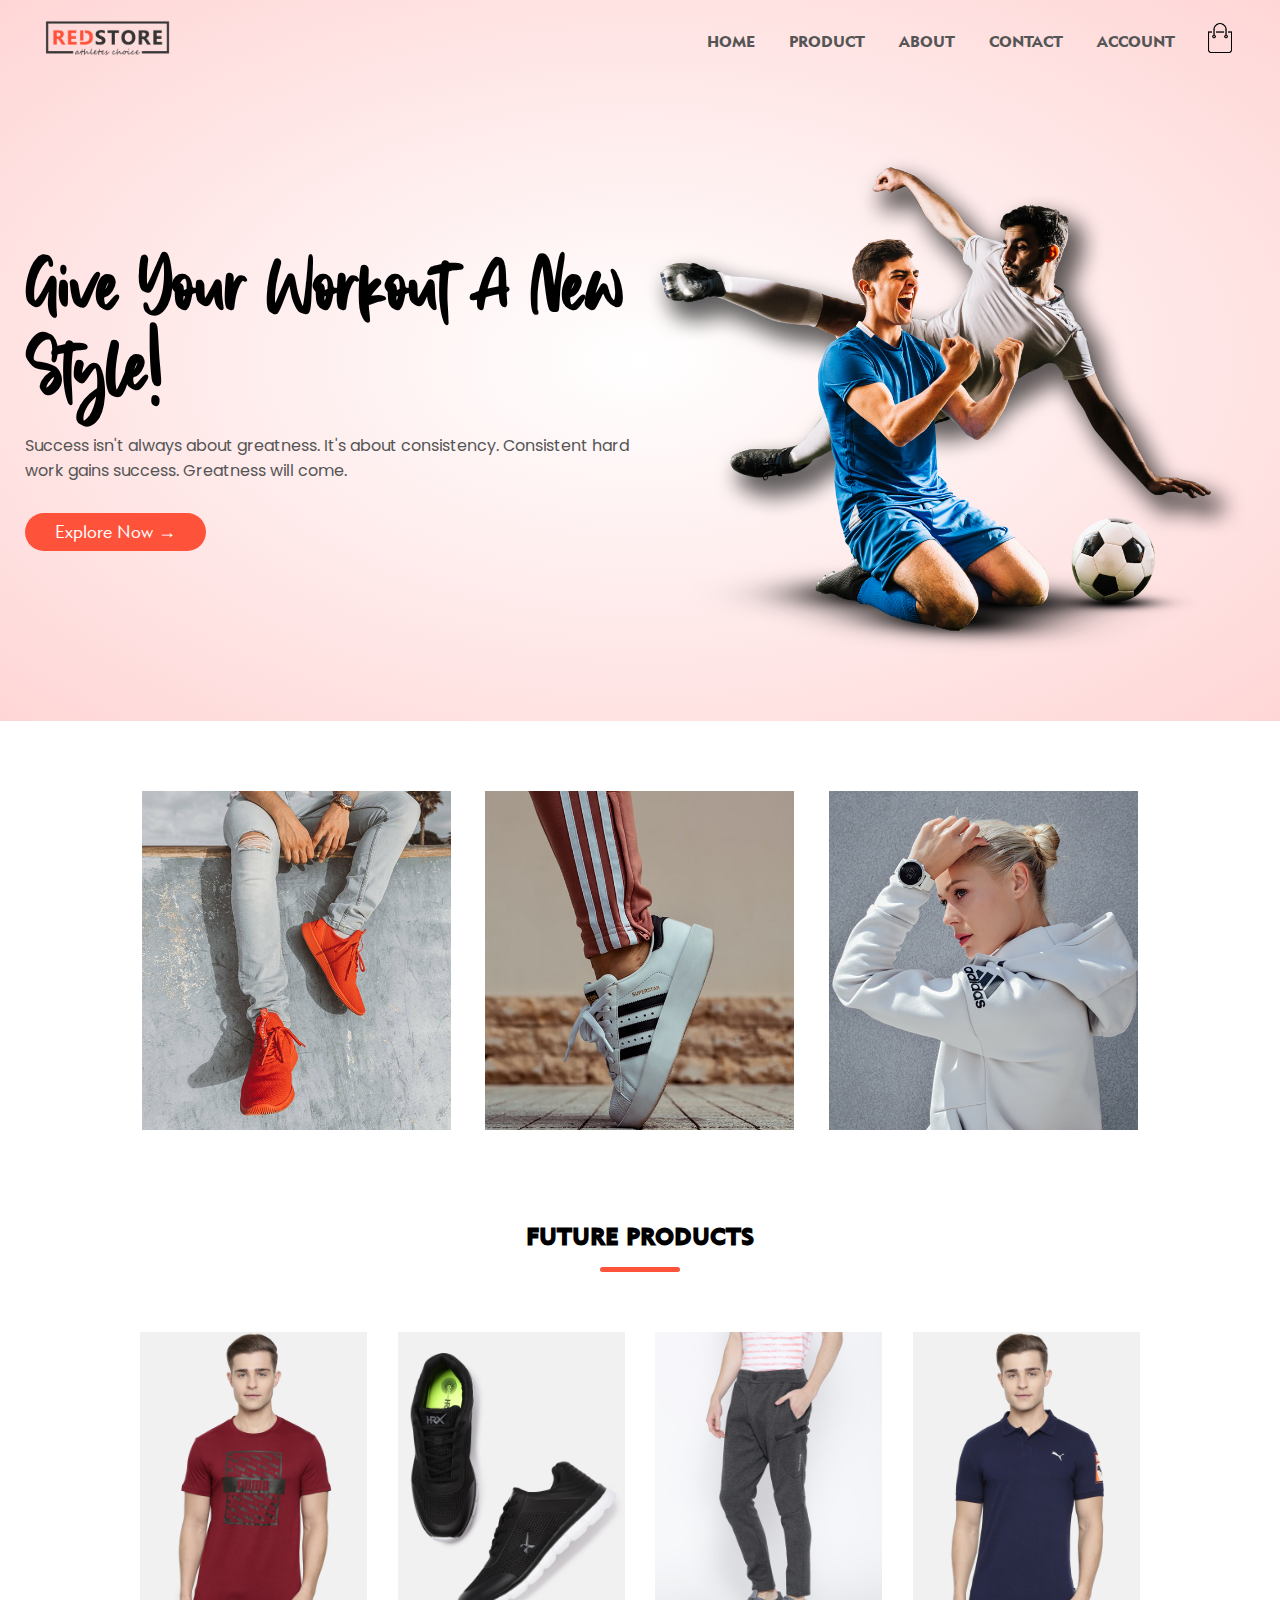
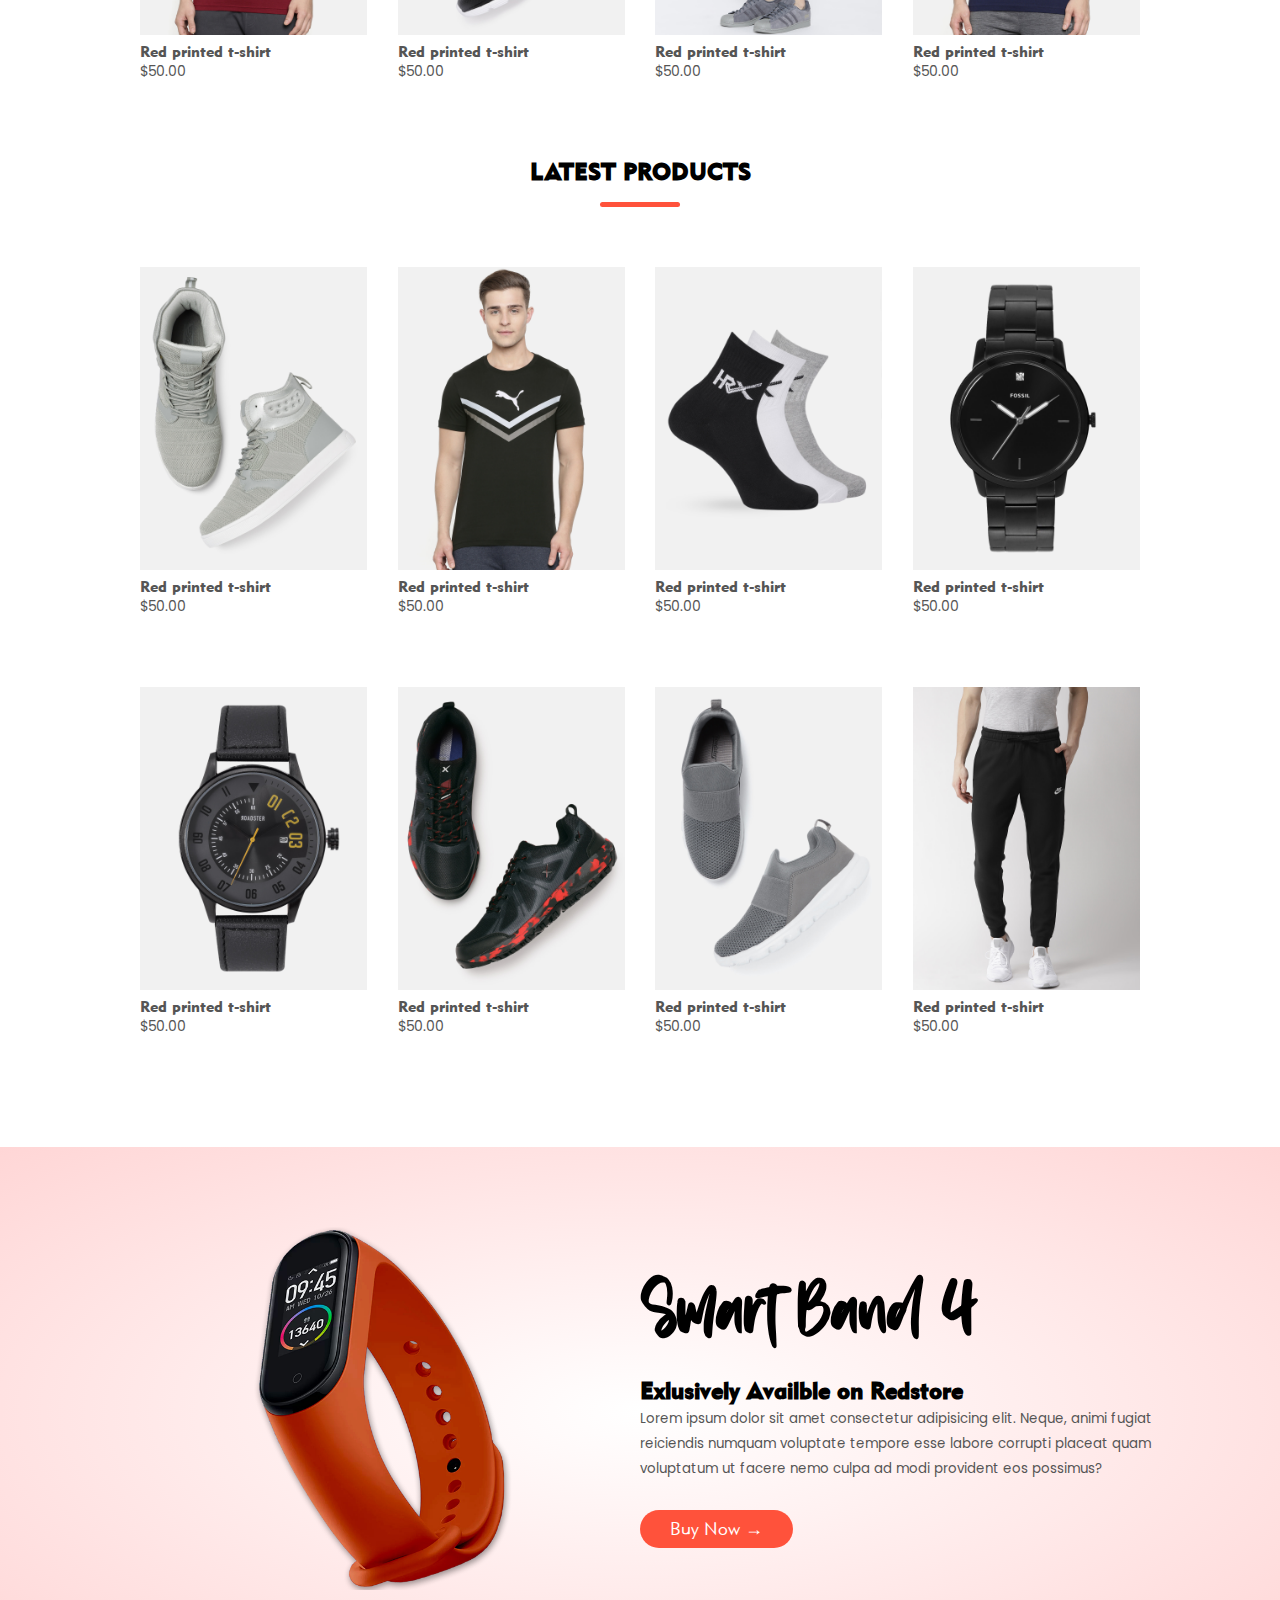
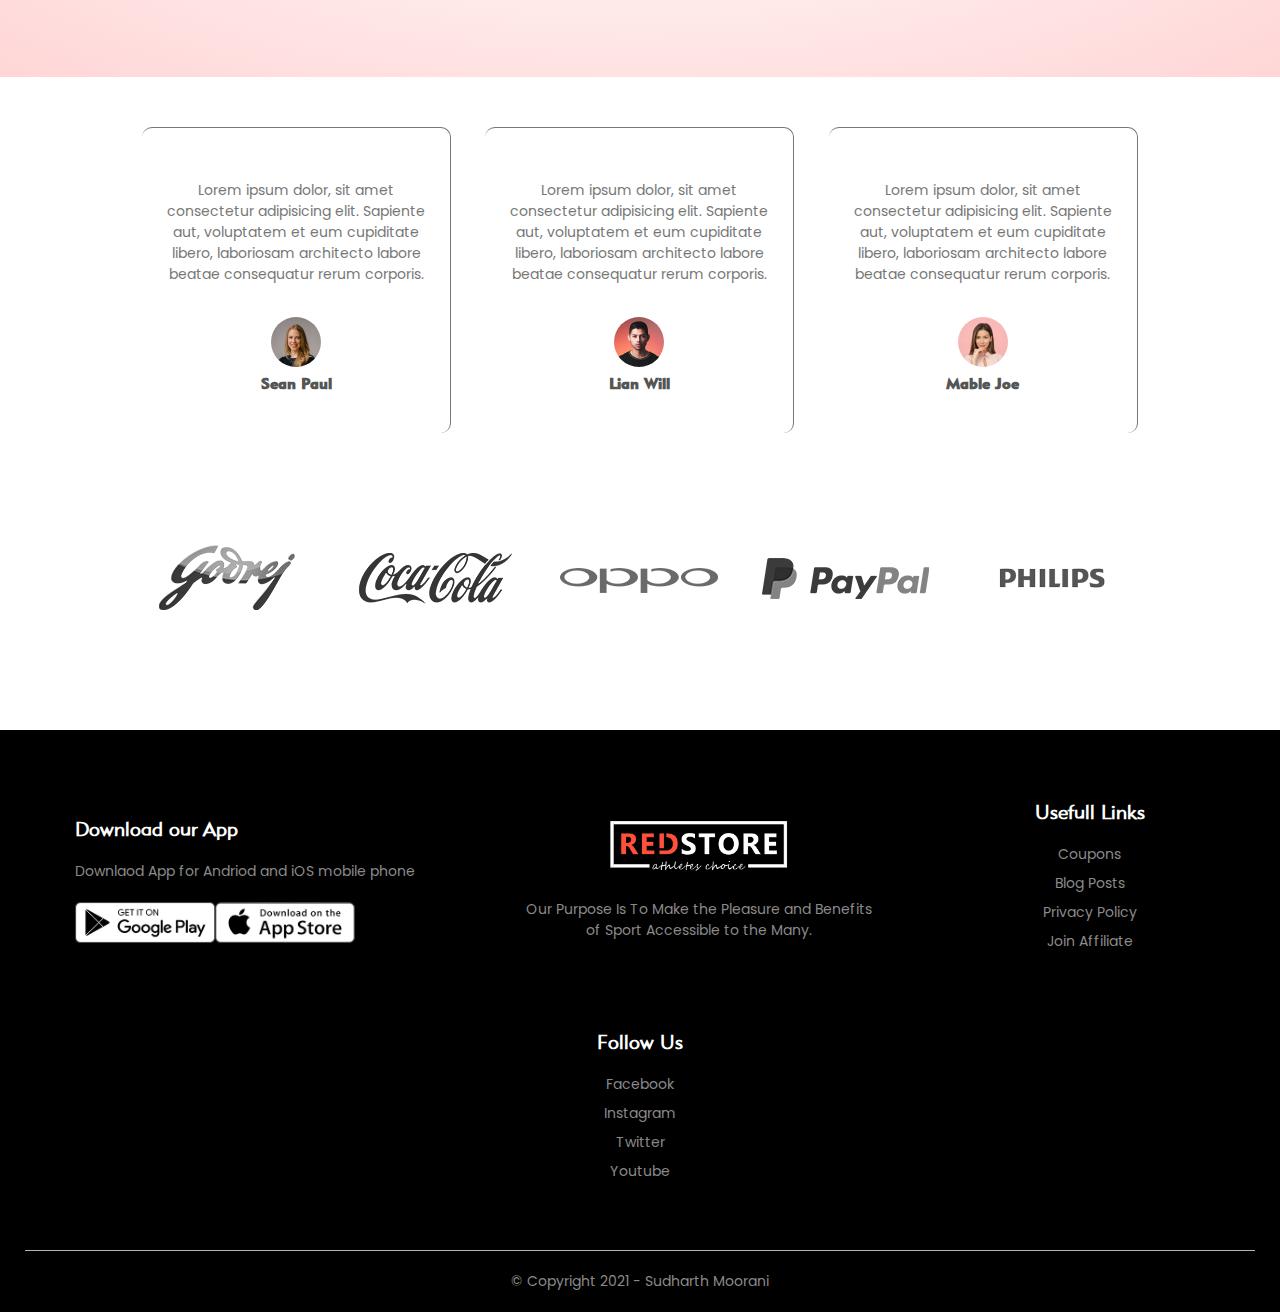
<file: index.html>
<!DOCTYPE html>
<html lang="en">
<head>
    <meta charset="UTF-8">
    <meta http-equiv="X-UA-Compatible" content="IE=edge">
    <meta name="viewport" content="width=device-width, initial-scale=1.0">

     <!-- ........Animate-style......... -->
    <link rel="stylesheet" href="https://cdnjs.cloudflare.com/ajax/libs/animate.css/4.1.1/animate.min.css"/>

    <!-- ........fontawesome......... -->
    <link rel="stylesheet" href="https://pro.fontawesome.com/releases/v5.10.0/css/all.css" integrity="sha384-AYmEC3Yw5cVb3ZcuHtOA93w35dYTsvhLPVnYs9eStHfGJvOvKxVfELGroGkvsg+p" crossorigin="anonymous"/>


    <!-- ----------GOOGLE FONTS------- -->
    <link rel="preconnect" href="https://fonts.googleapis.com">
    <link rel="preconnect" href="https://fonts.gstatic.com" crossorigin>
    <link href="https://fonts.googleapis.com/css2?family=Poppins:wght@100;300;400;500;600;700;900&display=swap" rel="stylesheet">

    <!-- --------Css External Stylesheet---------- -->
    <link rel="stylesheet" href="styles.css">
    <title>Redstore | E-commerce website design</title>
</head>
<body>

    <div class="header">
        <div class="container">
            <div class="nav-bar">
                <div class="logo">
                    <a href="index.html"><img src="images/logo.png" alt="" width="125px"></a>
                </div>
                <nav>
                    <ul id="MenuItems">
                        <li><a href="index.html">Home</a></li>
                        <li><a href="products.html">Product</a></li>
                        <li><a href="#">About</a></li>
                        <li><a href="#">Contact</a></li>
                        <li><a href="account.html">Account</a></li>
                    </ul>
                </nav>
               <a href="Cart.html"> <img src="images/cart.png" width="30px" height="30px" alt=""></a>
                <img src="images/menu.png" class="menu-icon" onclick="menutoggle()">
            </div>
            <div class="row">
                <div class="col-2">
                    <h1 class="animate__animated animate__fadeInRight">Give Your Workout A New Style!</h1>
                    <p>Success isn't always about greatness. It's about consistency. Consistent hard work gains success. Greatness will come.</p>
                    <a href="" class="btn">Explore Now &#8594;</a>
                </div>
                <div class="col-2">
                    <img src="images/image1.png" alt="">
                </div>
            </div>
        </div>
    </div>

    <!-- --------------Features Categories------------- -->
    <div class="categories">
        <div class="small-container">
            <div class="row">
                <div class="col-3"><img src="images/category-1.jpg" alt=""></div>
                <div class="col-3"><img src="images/category-2.jpg" alt=""></div>
                <div class="col-3"><img src="images/category-3.jpg" alt=""></div>
            </div>
        </div>
    </div>

    <!-- --------------Features Products------------- -->

    <div class="small-container">
        <h2 class="title animate__animated animate__fadeInDown">FUTURE PRODUCTS</h2>
        <div class="row">
            <div class="col-4">
                <a href="products-details.html"><img src="images/product-1.jpg" alt=""></a>
                <a href="products-details.html"><h4>Red printed t-shirt</h4></a>
                <div class="rating">
                    <i class="fas-icon fas fa-star"></i>
                    <i class="fas-icon fas fa-star"></i>
                    <i class="fas-icon fas fa-star"></i>
                    <i class="fas-icon fas fa-star"></i>
                    <i class="fas-icon fas fa-star-half-alt"></i>
                </div>
                <p>$50.00</p>
            </div>
            <div class="col-4">
                <img src="images/product-2.jpg" alt="">
                <h4>Red printed t-shirt</h4>
                <div class="rating">
                    <i class="fas-icon fas fa-star"></i>
                    <i class="fas-icon fas fa-star"></i>
                    <i class="fas-icon fas fa-star"></i>
                    <i class="fas-icon fas fa-star"></i>
                    <i class="fas-icon fas fa-star-half-alt"></i>
                </div>
                <p>$50.00</p>
            </div>
            <div class="col-4">
                <img src="images/product-3.jpg" alt="">
                <h4>Red printed t-shirt</h4>
                <div class="rating">
                    <i class="fas-icon fas fa-star"></i>
                    <i class="fas-icon fas fa-star"></i>
                    <i class="fas-icon fas fa-star"></i>
                    <i class="fas-icon fas fa-star"></i>
                    <i class="fas-icon fas fa-star-half-alt"></i>
                </div>
                <p>$50.00</p>
            </div>
            <div class="col-4">
                <img src="images/product-4.jpg" alt="">
                <h4>Red printed t-shirt</h4>
                <div class="rating">
                    <i class="fas-icon fas fa-star"></i>
                    <i class="fas-icon fas fa-star"></i>
                    <i class="fas-icon fas fa-star"></i>
                    <i class="fas-icon fas fa-star"></i>
                    <i class="fas-icon fas fa-star-half-alt"></i>
                </div>
                <p>$50.00</p>
            </div>
        </div>

        <h2 class="title animate__animated animate__fadeInDown">LATEST PRODUCTS</h2>
        <div class="row">
            <div class="col-4">
                <img src="images/product-5.jpg" alt="">
                <h4>Red printed t-shirt</h4>
                <div class="rating">
                    <i class="fas-icon fas fa-star"></i>
                    <i class="fas-icon fas fa-star"></i>
                    <i class="fas-icon fas fa-star"></i>
                    <i class="fas-icon fas fa-star"></i>
                    <i class="fas-icon fas fa-star-half-alt"></i>
                </div>
                <p>$50.00</p>
            </div>
            <div class="col-4">
                <img src="images/product-6.jpg" alt="">
                <h4>Red printed t-shirt</h4>
                <div class="rating">
                    <i class="fas-icon fas fa-star"></i>
                    <i class="fas-icon fas fa-star"></i>
                    <i class="fas-icon fas fa-star"></i>
                    <i class="fas-icon fas fa-star"></i>
                    <i class="fas-icon fas fa-star-half-alt"></i>
                </div>
                <p>$50.00</p>
            </div>
            <div class="col-4">
                <img src="images/product-7.jpg" alt="">
                <h4>Red printed t-shirt</h4>
                <div class="rating">
                    <i class="fas-icon fas fa-star"></i>
                    <i class="fas-icon fas fa-star"></i>
                    <i class="fas-icon fas fa-star"></i>
                    <i class="fas-icon fas fa-star"></i>
                    <i class="fas-icon fas fa-star-half-alt"></i>
                </div>
                <p>$50.00</p>
            </div>
            <div class="col-4">
                <img src="images/product-8.jpg" alt="">
                <h4>Red printed t-shirt</h4>
                <div class="rating">
                    <i class="fas-icon fas fa-star"></i>
                    <i class="fas-icon fas fa-star"></i>
                    <i class="fas-icon fas fa-star"></i>
                    <i class="fas-icon fas fa-star"></i>
                    <i class="fas-icon fas fa-star-half-alt"></i>
                </div>
                <p>$50.00</p>
            </div>
            <div class="col-4">
                <img src="images/product-9.jpg" alt="">
                <h4>Red printed t-shirt</h4>
                <div class="rating">
                    <i class="fas-icon fas fa-star"></i>
                    <i class="fas-icon fas fa-star"></i>
                    <i class="fas-icon fas fa-star"></i>
                    <i class="fas-icon fas fa-star"></i>
                    <i class="fas-icon fas fa-star-half-alt"></i>
                </div>
                <p>$50.00</p>
            </div>
            <div class="col-4">
                <img src="images/product-10.jpg" alt="">
                <h4>Red printed t-shirt</h4>
                <div class="rating">
                    <i class="fas-icon fas fa-star"></i>
                    <i class="fas-icon fas fa-star"></i>
                    <i class="fas-icon fas fa-star"></i>
                    <i class="fas-icon fas fa-star"></i>
                    <i class="fas-icon fas fa-star-half-alt"></i>
                </div>
                <p>$50.00</p>
            </div>
            <div class="col-4">
                <img src="images/product-11.jpg" alt="">
                <h4>Red printed t-shirt</h4>
                <div class="rating">
                    <i class="fas-icon fas fa-star"></i>
                    <i class="fas-icon fas fa-star"></i>
                    <i class="fas-icon fas fa-star"></i>
                    <i class="fas-icon fas fa-star"></i>
                    <i class="fas-icon fas fa-star-half-alt"></i>
                </div>
                <p>$50.00</p>
            </div>
            <div class="col-4">
                <img src="images/product-12.jpg" alt="">
                <h4>Red printed t-shirt</h4>
                <div class="rating">
                    <i class="fas-icon fas fa-star"></i>
                    <i class="fas-icon fas fa-star"></i>
                    <i class="fas-icon fas fa-star"></i>
                    <i class="fas-icon fas fa-star"></i>
                    <i class="fas-icon fas fa-star-half-alt"></i>
                </div>
                <p>$50.00</p>
            </div>
        </div>
    </div>

    <!-- -------------Offers------------- -->

    <div class="offer">
        <div class="small-container">
            <div class="row">
                <div class="col-2">
                    <img src="images/exclusive.png" class="offer-img" alt="">
                </div>
                <div class="col-2">
                    <h1>Smart Band 4</h1>
                    <h2>Exlusively Availble on Redstore</h2>
                    <p><small> Lorem ipsum dolor sit amet consectetur adipisicing elit. Neque, animi fugiat reiciendis numquam 
                        voluptate tempore esse labore corrupti placeat quam voluptatum 
                        ut facere nemo culpa ad modi provident eos possimus?
                    </small></p>
                    <a href="#" class="btn">Buy Now &#8594;</a>
                </div>
            </div>
        </div>  
    </div>

    <!-- -------------Testimonials------------- -->

    <div class="testimonials">
        <div class="small-container">
            <div class="row">
                <div class="col-3">
                    <i class="fas fa-quote-left"></i>
                    <p>Lorem ipsum dolor, sit amet consectetur adipisicing elit. Sapiente aut, voluptatem et eum cupiditate libero, 
                        laboriosam architecto labore beatae consequatur rerum corporis.
                    </p>
                    <div class="rating">
                        <i class="fas-icon fas fa-star"></i>
                        <i class="fas-icon fas fa-star"></i>
                        <i class="fas-icon fas fa-star"></i>
                        <i class="fas-icon fas fa-star"></i>
                        <i class="fas-icon fas fa-star-half-alt"></i>
                    </div>
                    <img src="images/user-1.png" alt="">
                    <h3>Sean Paul</h3>
                </div>
                <div class="col-3">
                    <i class="fas fa-quote-left"></i>
                    <p>Lorem ipsum dolor, sit amet consectetur adipisicing elit. Sapiente aut, voluptatem et eum cupiditate libero, 
                        laboriosam architecto labore beatae consequatur rerum corporis.
                    </p>
                    <div class="rating">
                        <i class="fas-icon fas fa-star"></i>
                        <i class="fas-icon fas fa-star"></i>
                        <i class="fas-icon fas fa-star"></i>
                        <i class="fas-icon fas fa-star"></i>
                        <i class="fas-icon fas fa-star-half-alt"></i>
                    </div>
                    <img src="images/user-2.png" alt="">
                    <h3>Lian Will</h3>
                </div>
                <div class="col-3">
                    <i class="fas fa-quote-left"></i>
                    <p>Lorem ipsum dolor, sit amet consectetur adipisicing elit. Sapiente aut, voluptatem et eum cupiditate libero, 
                        laboriosam architecto labore beatae consequatur rerum corporis.
                    </p>
                    <div class="rating">
                        <i class="fas-icon fas fa-star"></i>
                        <i class="fas-icon fas fa-star"></i>
                        <i class="fas-icon fas fa-star"></i>
                        <i class="fas-icon fas fa-star"></i>
                        <i class="fas-icon fas fa-star-half-alt"></i>
                    </div>
                    <img src="images/user-3.png" alt="">
                    <h3>Mable Joe</h3>
                </div>
            </div>
        </div>
    </div>

    <!-- -------------Brands------------- -->

    <div class="brands">
        <div class="small-container">
            <div class="row">
                <div class="col-5">
                    <img src="images/logo-godrej.png" alt="">
                </div>
                <div class="col-5">
                    <img src="images/logo-coca-cola.png" alt="">
                </div>
                <div class="col-5">
                    <img src="images/logo-oppo.png" alt="">
                </div>
                <div class="col-5">
                    <img src="images/logo-paypal.png" alt="">
                </div>
                <div class="col-5">
                    <img src="images/logo-philips.png" alt="">
                </div>
            </div>
        </div>
    </div>

    <!-- -------------Brands------------- -->

    <div class="footer">
        <div class="container">
            <div class="row">
                <div class="col-4">
                    <h3>Download our App</h3>
                    <p>Downlaod App for Andriod and iOS mobile phone</p>
                    <div class="app-logo">
                        <img src="images/play-store.png" alt="">
                        <img src="images/app-store.png" alt="">
                    </div>
                </div> 
                <div class="col-4">
                    <img class="logo-white" src="images/logo-white.png" alt="">
                   <p>Our Purpose Is To Make the Pleasure and Benefits of Sport Accessible to the Many.</p>
                </div>
                <div class="col-4">
                    <h3>Usefull Links</h3>
                    <ul>
                        <li>Coupons</li>
                        <li>Blog Posts</li>
                        <li>Privacy Policy</li>
                        <li>Join Affiliate</li>
                    </ul>
                </div>
                <div class="col-4">
                    <h3>Follow Us</h3>
                    <ul>
                        <li>Facebook</li>
                        <li>Instagram</li>
                        <li>Twitter</li>
                        <li>Youtube</li>
                    </ul>
                </div>
            </div>
            <hr>
            <p class="copy-write">© Copyright 2021 - Sudharth Moorani</p>
        </div>
    </div>


  <!-- --------------Java script for toggle menu------------- -->

  <script>
      var MenuItems = document.getElementById("MenuItems");

      MenuItems.style.maxHeight = "0px";

      function menutoggle() {
          if(MenuItems.style.maxHeight == "0px")
            {
                MenuItems.style.maxHeight = "200px";
            }
         else {
                MenuItems.style.maxHeight = "0px";
            }
      }
  </script>














    
   
</body>
</html>
</file>
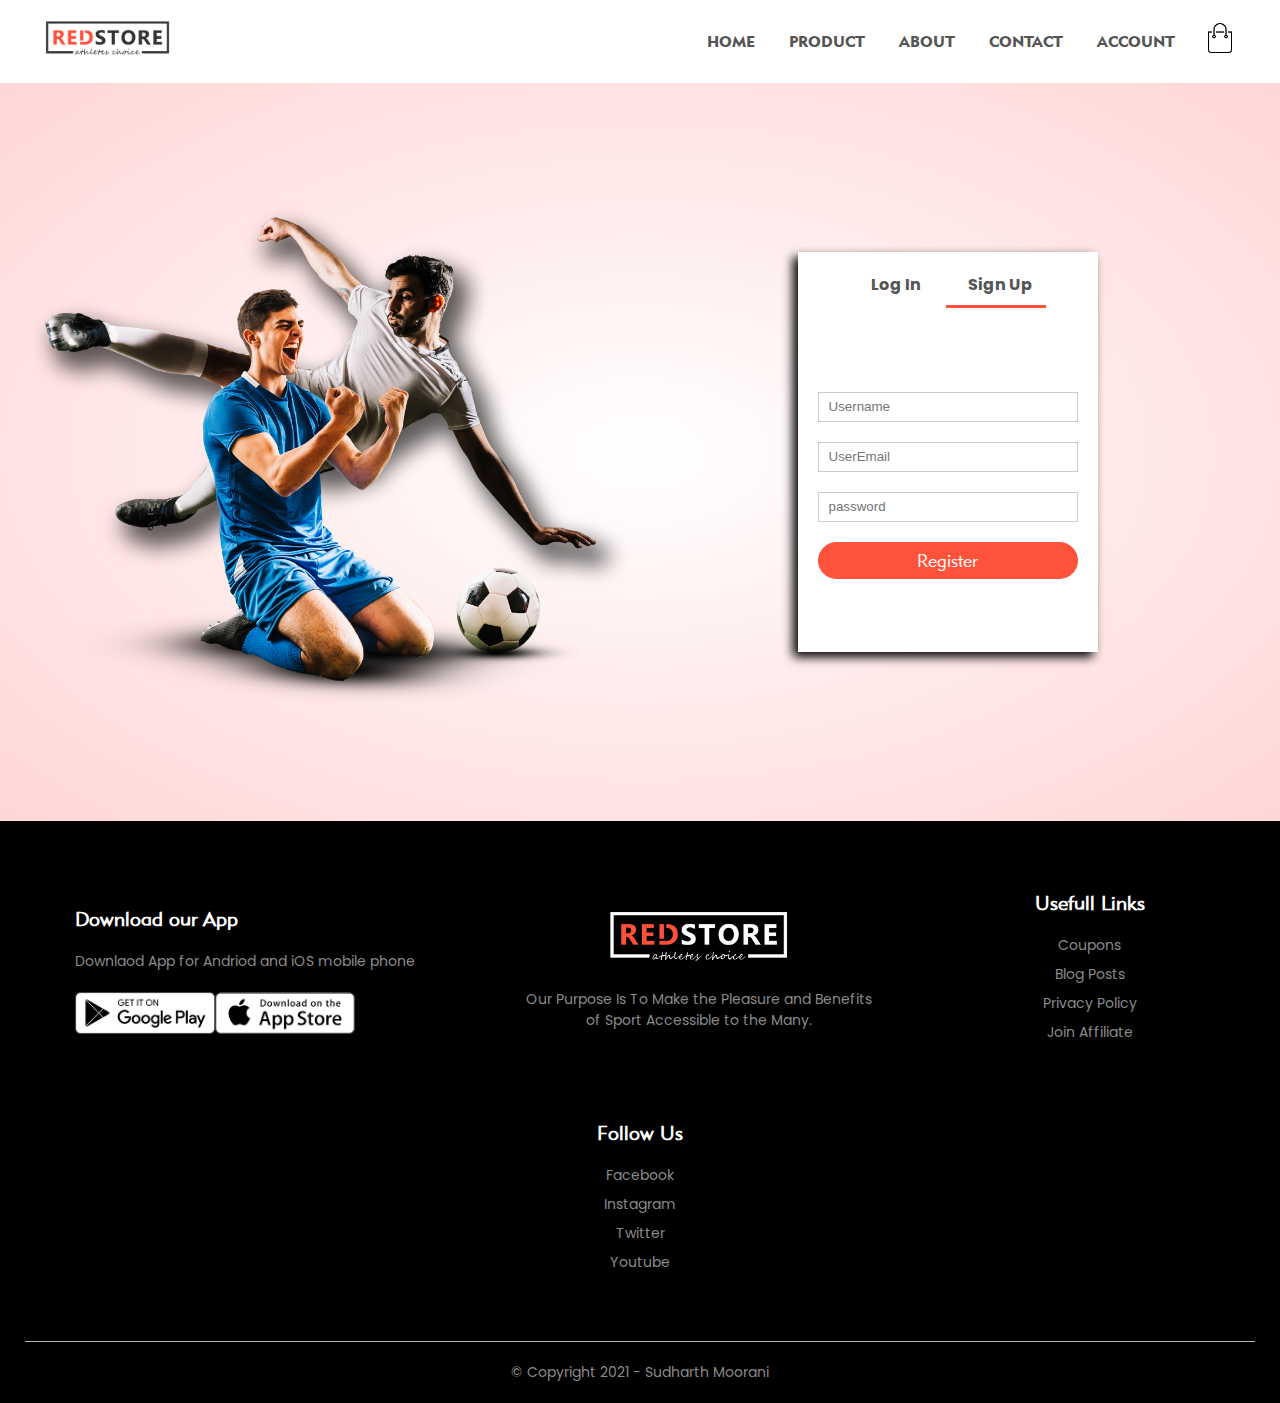
<file: account.html>
<!DOCTYPE html>
<html lang="en">
<head>
    <meta charset="UTF-8">
    <meta http-equiv="X-UA-Compatible" content="IE=edge">
    <meta name="viewport" content="width=device-width, initial-scale=1.0">

    <!-- ........fontawesome......... -->
    <link rel="stylesheet" href="https://pro.fontawesome.com/releases/v5.10.0/css/all.css" integrity="sha384-AYmEC3Yw5cVb3ZcuHtOA93w35dYTsvhLPVnYs9eStHfGJvOvKxVfELGroGkvsg+p" crossorigin="anonymous"/>


    <!-- ----------GOOGLE FONTS------- -->
    <link rel="preconnect" href="https://fonts.googleapis.com">
    <link rel="preconnect" href="https://fonts.gstatic.com" crossorigin>
    <link href="https://fonts.googleapis.com/css2?family=Poppins:wght@100;300;400;500;600;700;900&display=swap" rel="stylesheet">

    <!-- --------Css External Stylesheet---------- -->
    <link rel="stylesheet" href="styles.css">
    <title>Account- Redstore</title>
</head>
<body>

    
    <div class="container">
        <div class="nav-bar">
            <div class="logo">
                <a href="index.html"><img src="images/logo.png" alt="" width="125px"></a>
            </div>
            <nav>
                <ul id="MenuItems">
                    <li><a href="index.html">Home</a></li>
                    <li><a href="products.html">Product</a></li>
                    <li><a href="#">About</a></li>
                    <li><a href="#">Contact</a></li>
                    <li><a href="account.html">Account</a></li>
                </ul>
            </nav>
            <a href="Cart.html"> <img src="images/cart.png" width="30px" height="30px" alt=""></a>
            <img src="images/menu.png" class="menu-icon" onclick="menutoggle()">
        </div>
    </div>

    <!-- -------------Account Page------------- -->

    <div class="account-page">
        <div class="container">
            <div class="row">
                <div class="col-2">
                    <img src="images/image1.png" alt="">
                </div>
                <div class="col-2">
                    <div class="form-container">
                        <div class="form-btn">
                            <span onclick="login()">Log In</span>
                            <span onclick="register()">Sign Up</span>
                            <hr id="indicator">
                        </div>
                        <form action="" id="loginform">
                            <input type="text" placeholder="Username"> 
                            <input type="password" placeholder="password">
                            <button type="submit" class="btn">Log In</button>
                            <a href="">Forgot password?</a>
                        </form>
                        <form action="" id="regform">
                            <input type="text" placeholder="Username">
                            <input type="email" placeholder="UserEmail"> 
                            <input type="password" placeholder="password">
                            <button type="submit" class="btn">Register</button>
                        </form>
                    </div>
                </div>
            </div>
        </div>
    </div>


    <!-- -------------Footer------------- -->
    
    <div class="footer">
        <div class="container">
            <div class="row">
                <div class="col-4">
                    <h3>Download our App</h3>
                    <p>Downlaod App for Andriod and iOS mobile phone</p>
                    <div class="app-logo">
                        <img src="images/play-store.png" alt="">
                        <img src="images/app-store.png" alt="">
                    </div>
                </div>
                <div class="col-4">
                    <img class="logo-white" src="images/logo-white.png" alt="">
                   <p>Our Purpose Is To Make the Pleasure and Benefits of Sport Accessible to the Many.</p>
                </div>
                <div class="col-4">
                    <h3>Usefull Links</h3>
                    <ul>
                        <li>Coupons</li>
                        <li>Blog Posts</li>
                        <li>Privacy Policy</li>
                        <li>Join Affiliate</li>
                    </ul>
                </div>
                <div class="col-4">
                    <h3>Follow Us</h3>
                    <ul>
                        <li>Facebook</li>
                        <li>Instagram</li>
                        <li>Twitter</li>
                        <li>Youtube</li>
                    </ul>
                </div>
            </div>
            <hr>
            <p class="copy-write">© Copyright 2021 - Sudharth Moorani</p>
        </div>
    </div>



  <!-- --------------Java script for toggle menu------------- -->

  <script>
      var MenuItems = document.getElementById("MenuItems");

      MenuItems.style.maxHeight = "0px";

      function menutoggle() {
          if(MenuItems.style.maxHeight == "0px")
            {
                MenuItems.style.maxHeight = "200px";
            }
         else {
                MenuItems.style.maxHeight = "0px";
            }
      }
  </script>

   <!-- --------------Java script for toggle Form------------- -->

   <script>
       var loginform = document.getElementById("loginform");
       var regform = document.getElementById("regform");
       var indicator = document.getElementById("indicator");


       function register() {
           regform.style.transform = "translateX(0px)";
           loginform.style.transform = "translateX(0px)";
           indicator.style.transform = "translateX(100px)";
       }
       function login() {
           regform.style.transform = "translateX(300px)";
           loginform.style.transform = "translateX(300px)";
           indicator.style.transform = "translateX(0px)";
       }



   </script> 


















</body>
</html>
</file>
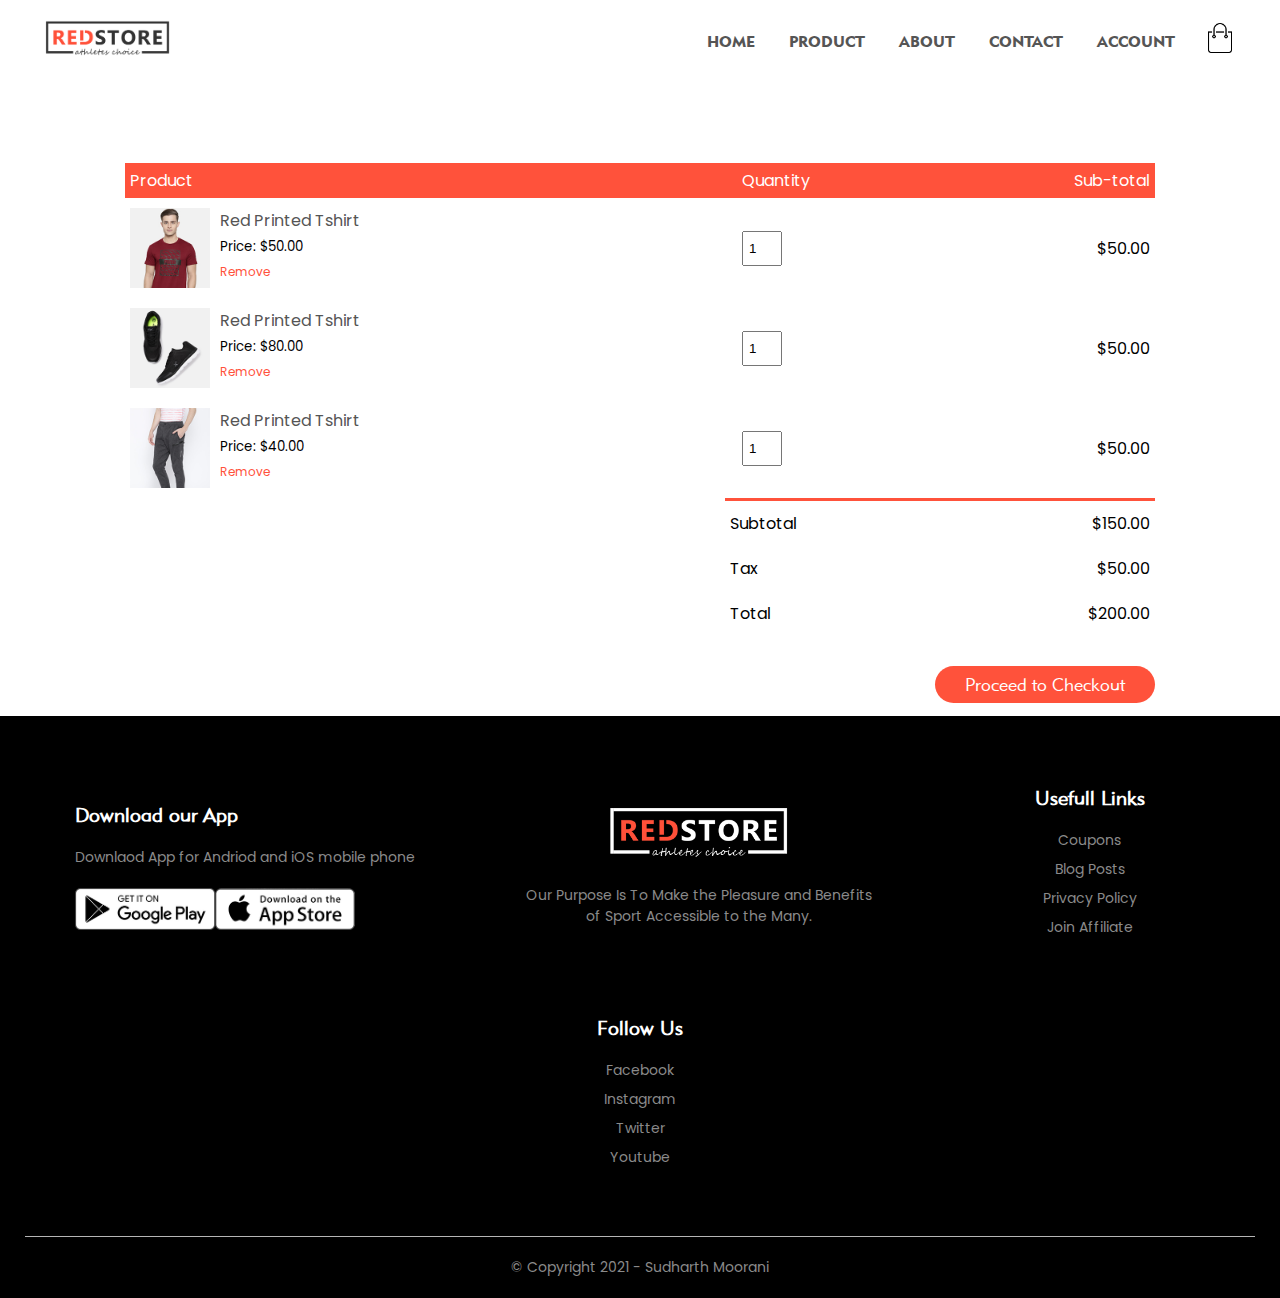
<file: Cart.html>
<!DOCTYPE html>
<html lang="en">
<head>
    <meta charset="UTF-8">
    <meta http-equiv="X-UA-Compatible" content="IE=edge">
    <meta name="viewport" content="width=device-width, initial-scale=1.0">



    <link
    rel="stylesheet"
    href="https://cdnjs.cloudflare.com/ajax/libs/animate.css/4.1.1/animate.min.css"
  />


    <!-- ........fontawesome......... -->
    <link rel="stylesheet" href="https://pro.fontawesome.com/releases/v5.10.0/css/all.css" integrity="sha384-AYmEC3Yw5cVb3ZcuHtOA93w35dYTsvhLPVnYs9eStHfGJvOvKxVfELGroGkvsg+p" crossorigin="anonymous"/>


    <!-- ----------GOOGLE FONTS------- -->
    <link rel="preconnect" href="https://fonts.googleapis.com">
    <link rel="preconnect" href="https://fonts.gstatic.com" crossorigin>
    <link href="https://fonts.googleapis.com/css2?family=Poppins:wght@100;300;400;500;600;700;900&display=swap" rel="stylesheet">

    <!-- --------Css External Stylesheet---------- -->
    <link rel="stylesheet" href="styles.css">
    <title>Cart- Redstore</title>
</head>
<body>

    
    <div class="container">
        <div class="nav-bar">
            <div class="logo">
                <a href="index.html"><img src="images/logo.png" alt="" width="125px"></a>
            </div>
            <nav>
                <ul id="MenuItems">
                    <li><a href="index.html">Home</a></li>
                    <li><a href="products.html">Product</a></li>
                    <li><a href="#">About</a></li>
                    <li><a href="#">Contact</a></li>
                    <li><a href="account.html">Account</a></li>
                </ul>
            </nav>
            <a href="Cart.html"> <img src="images/cart.png" width="30px" height="30px" alt=""></a>
            <img src="images/menu.png" class="menu-icon" onclick="menutoggle()">
        </div>
    </div>
    
   
    <div class="cart-page">
        <div class="small-container">
            <table>
                <thead>
                    <tr>
                        <th>Product</th>
                        <th>Quantity</th>
                        <th>Sub-total</th>
                    </tr>
                </thead>
                <tbody>
                    <tr>
                        <td>
                            <div class="cart-info">
                                <img src="images/buy-1.jpg" alt="">
                                <div> 
                                    <p>Red Printed Tshirt</p>
                                    <small>Price: $50.00</small>
                                    <br>
                                    <a href="">Remove</a>
                                </div>
                            </div>
                        </td>
                        <td>
                            <input type="number" value="1">
                        </td>
                        <td>$50.00</td>
                    </tr>
                    <tr>
                        <td>
                            <div class="cart-info">
                                <img src="images/buy-2.jpg" alt="">
                                <div> 
                                    <p>Red Printed Tshirt</p>
                                    <small>Price: $80.00</small>
                                    <br>
                                    <a href="">Remove</a>
                                </div>
                            </div>
                        </td>
                        <td>
                            <input type="number" value="1">
                        </td>
                        <td>$50.00</td>
                    </tr>
                    <tr>
                        <td>
                            <div class="cart-info">
                                <img src="images/buy-3.jpg" alt="">
                                <div> 
                                    <p>Red Printed Tshirt</p>
                                    <small>Price: $40.00</small> 
                                    <br>
                                    <a href="">Remove</a>
                                </div>
                            </div>
                        </td>
                        <td>
                            <input type="number" value="1">
                        </td>
                        <td>$50.00</td>
                    </tr>
                </tbody>
            </table>
            <div class="total-price">
                <table>
                    <tbody>
                        <tr>
                            <td>Subtotal</td>
                            <td>$150.00</td>
                        </tr>
                        <tr>
                            <td>Tax</td>
                            <td>$50.00</td>
                        </tr>
                        <tr>
                            <td>Total</td>
                            <td>$200.00</td>
                        </tr>
                    </tbody>
                </table>
            </div>
            <div>
                <a href="" class="btn check animate__animated animate__bounce">Proceed to Checkout</a>
            </div>
        </div>
    </div>














    <!-- -------------Footer------------- -->
    
    <div class="footer">
        <div class="container">
            <div class="row">
                <div class="col-4">
                    <h3>Download our App</h3>
                    <p>Downlaod App for Andriod and iOS mobile phone</p>
                    <div class="app-logo">
                        <img src="images/play-store.png" alt="">
                        <img src="images/app-store.png" alt="">
                    </div>
                </div>
                <div class="col-4">
                    <img class="logo-white" src="images/logo-white.png" alt="">
                   <p>Our Purpose Is To Make the Pleasure and Benefits of Sport Accessible to the Many.</p>
                </div>
                <div class="col-4">
                    <h3>Usefull Links</h3>
                    <ul>
                        <li>Coupons</li>
                        <li>Blog Posts</li>
                        <li>Privacy Policy</li>
                        <li>Join Affiliate</li>
                    </ul>
                </div>
                <div class="col-4">
                    <h3>Follow Us</h3>
                    <ul>
                        <li>Facebook</li>
                        <li>Instagram</li>
                        <li>Twitter</li>
                        <li>Youtube</li>
                    </ul>
                </div>
            </div>
            <hr>
            <p class="copy-write">© Copyright 2021 - Sudharth Moorani</p>
        </div>
    </div>



  <!-- --------------Java script for toggle menu------------- -->

  <script>
      var MenuItems = document.getElementById("MenuItems");

      MenuItems.style.maxHeight = "0px";

      function menutoggle() {
          if(MenuItems.style.maxHeight == "0px")
            {
                MenuItems.style.maxHeight = "200px";
            }
         else {
                MenuItems.style.maxHeight = "0px";
            }
      }
  </script>

</body>
</html>
</file>
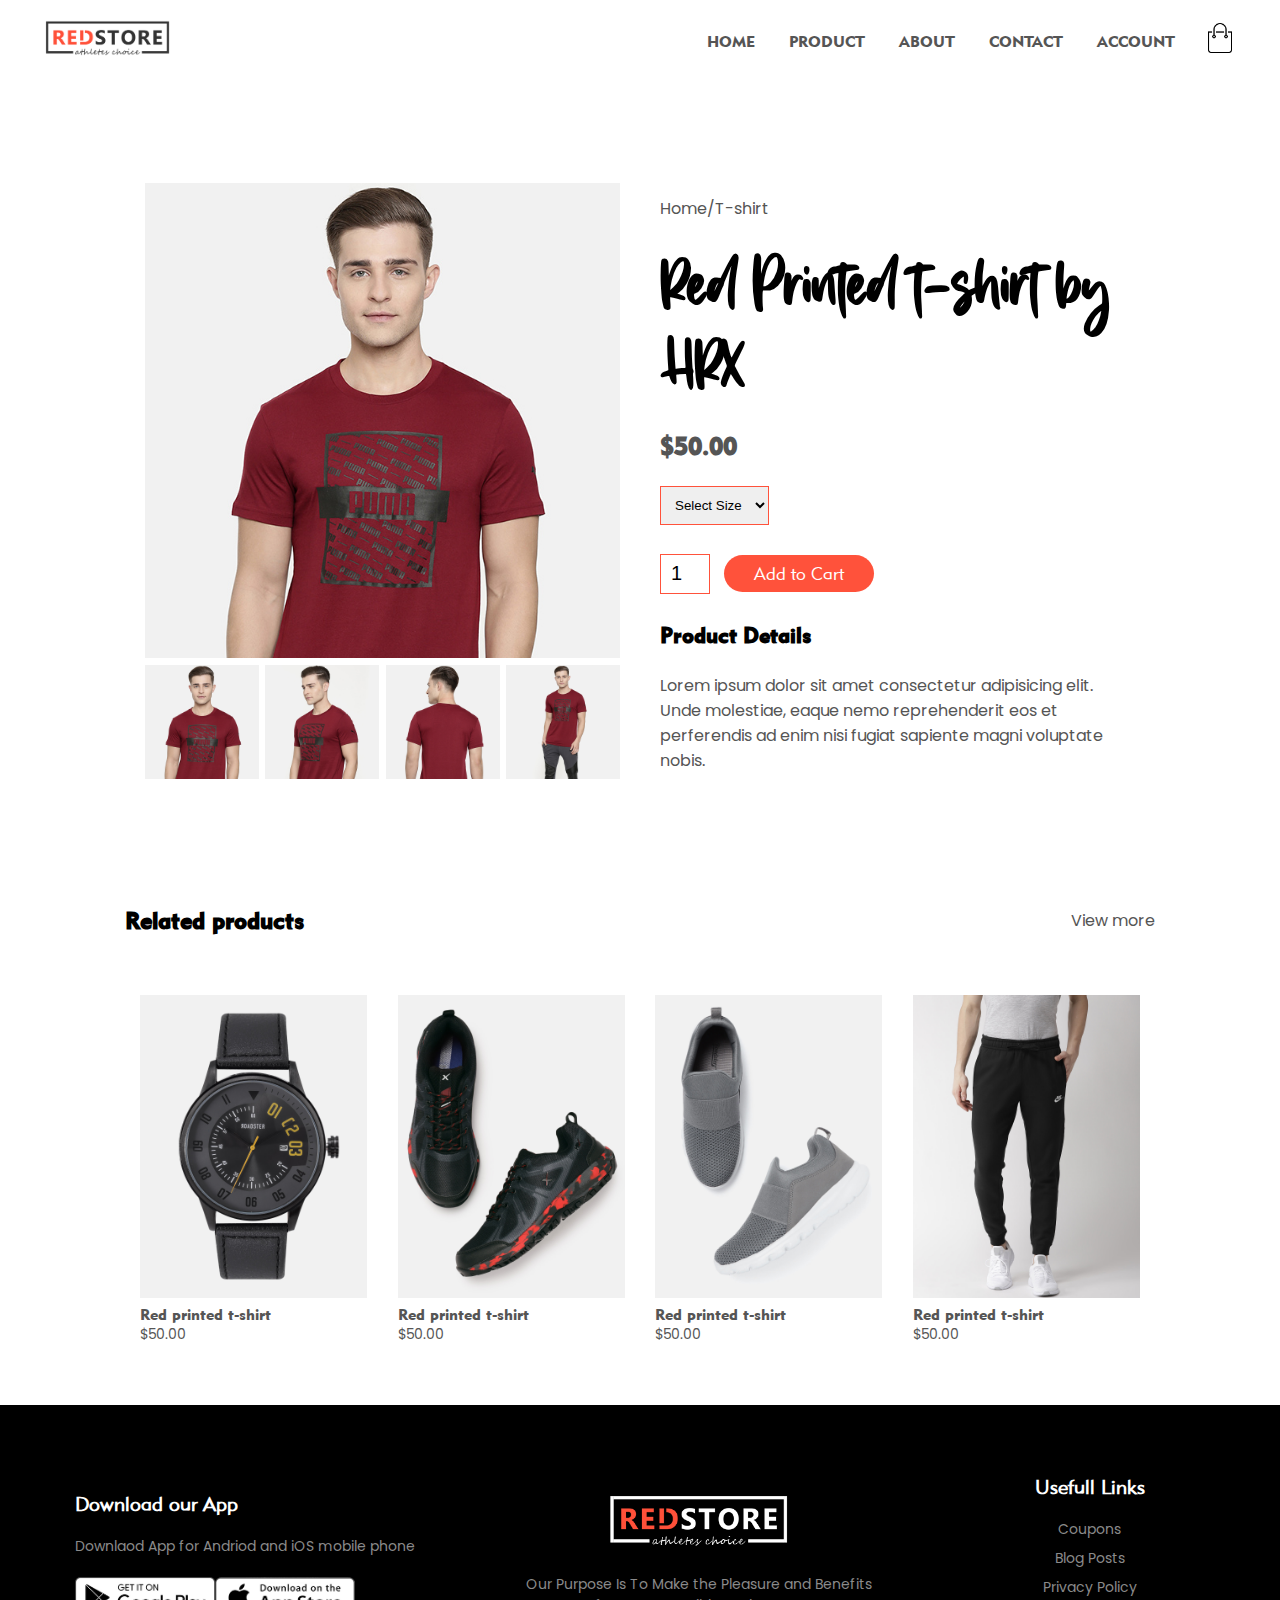
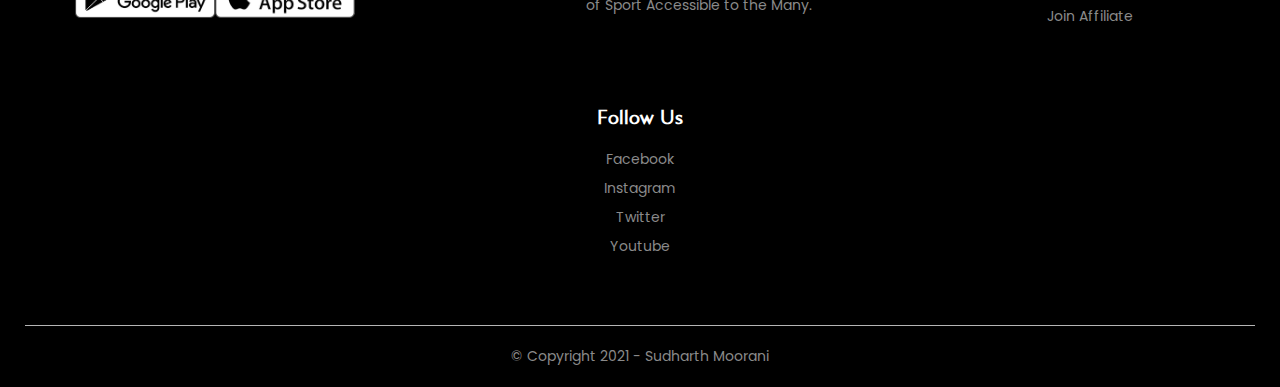
<file: products-details.html>
<!DOCTYPE html>
<html lang="en">
<head>
    <meta charset="UTF-8">
    <meta http-equiv="X-UA-Compatible" content="IE=edge">
    <meta name="viewport" content="width=device-width, initial-scale=1.0">

    <!-- ........fontawesome......... -->
    <link rel="stylesheet" href="https://pro.fontawesome.com/releases/v5.10.0/css/all.css" integrity="sha384-AYmEC3Yw5cVb3ZcuHtOA93w35dYTsvhLPVnYs9eStHfGJvOvKxVfELGroGkvsg+p" crossorigin="anonymous"/>


    <!-- ----------GOOGLE FONTS------- -->
    <link rel="preconnect" href="https://fonts.googleapis.com">
    <link rel="preconnect" href="https://fonts.gstatic.com" crossorigin>
    <link href="https://fonts.googleapis.com/css2?family=Poppins:wght@100;300;400;500;600;700;900&display=swap" rel="stylesheet">

    <!-- --------Css External Stylesheet---------- -->
    <link rel="stylesheet" href="styles.css">
    <title>All Products- Redstore</title>
</head>
<body>

    
    <div class="container">
        <div class="nav-bar">
            <div class="logo">
                <a href="index.html"><img src="images/logo.png" alt="" width="125px"></a>
            </div>
            <nav>
                <ul id="MenuItems">
                    <li><a href="index.html">Home</a></li>
                    <li><a href="products.html">Product</a></li>
                    <li><a href="#">About</a></li>
                    <li><a href="#">Contact</a></li>
                    <li><a href="account.html">Account</a></li>
                </ul>
            </nav>
            <a href="Cart.html"> <img src="images/cart.png" width="30px" height="30px" alt=""></a>
            <img src="images/menu.png" class="menu-icon" onclick="menutoggle()">
        </div>
    </div>
    

    <!-- -------------Single Product details------------- -->

    <div class="single-product">
        <div class="small-container">
            <div class="row">
                <div class="col-2">
                    <img src="images/gallery-1.jpg" alt="" width="100%" id="ProductImage">
                   <div class="small-img-row">
                       <div class="small-img-col">
                           <img src="images/gallery-1.jpg" alt="" class="SmallImage">
                       </div>
                       <div class="small-img-col">
                           <img src="images/gallery-2.jpg" alt="" class="SmallImage">
                       </div>
                       <div class="small-img-col">
                           <img src="images/gallery-3.jpg" alt="" class="SmallImage">
                       </div>
                       <div class="small-img-col">
                           <img src="images/gallery-4.jpg" alt="" class="SmallImage">
                       </div>
                   </div>
                </div>
                <div class="col-2">
                    <P>Home/T-shirt</P>
                    <h1>Red Printed t-shirt by HRX</h1>
                    <h4>$50.00</h4>
                    <select name="" id="">
                        <option value="">Select Size</option>
                        <option value="">XXL</option>
                        <option value="">XL</option>
                        <option value="">Small</option>
                        <option value="">Medium</option>
                        <option value="">Large</option>
                    </select>
                    <input type="number" value="1">
                    <a href="Cart.html" class="btn">Add to Cart</a>
                    <h3>Product Details 
                        <i class="fas fa-indent"></i>
                    </h3>
                    <br>
                    <p>Lorem ipsum dolor sit amet consectetur adipisicing elit. Unde molestiae, eaque nemo reprehenderit eos et 
                        perferendis ad enim nisi fugiat sapiente magni voluptate nobis.
                    </p>
                </div>
            </div>
        </div>
    </div>




    <!-- -------------All Products------------- -->

    <div class="small-container">
        <div class="row row-2">
            <h2>Related products</h2>
            <a href="">View more</a>
        </div>

        <div class="row">
            <div class="col-4">
                <img src="images/product-9.jpg" alt="">
                <h4>Red printed t-shirt</h4>
                <div class="rating">
                    <i class="fas-icon fas fa-star"></i>
                    <i class="fas-icon fas fa-star"></i>
                    <i class="fas-icon fas fa-star"></i>
                    <i class="fas-icon fas fa-star"></i>
                    <i class="fas-icon fas fa-star-half-alt"></i>
                </div>
                <p>$50.00</p>
            </div>
            <div class="col-4">
                <img src="images/product-10.jpg" alt="">
                <h4>Red printed t-shirt</h4>
                <div class="rating">
                    <i class="fas-icon fas fa-star"></i>
                    <i class="fas-icon fas fa-star"></i>
                    <i class="fas-icon fas fa-star"></i>
                    <i class="fas-icon fas fa-star"></i>
                    <i class="fas-icon fas fa-star-half-alt"></i>
                </div>
                <p>$50.00</p>
            </div>
            <div class="col-4">
                <img src="images/product-11.jpg" alt="">
                <h4>Red printed t-shirt</h4>
                <div class="rating">
                    <i class="fas-icon fas fa-star"></i>
                    <i class="fas-icon fas fa-star"></i>
                    <i class="fas-icon fas fa-star"></i>
                    <i class="fas-icon fas fa-star"></i>
                    <i class="fas-icon fas fa-star-half-alt"></i>
                </div>
                <p>$50.00</p>
            </div>
            <div class="col-4">
                <img src="images/product-12.jpg" alt="">
                <h4>Red printed t-shirt</h4>
                <div class="rating">
                    <i class="fas-icon fas fa-star"></i>
                    <i class="fas-icon fas fa-star"></i>
                    <i class="fas-icon fas fa-star"></i>
                    <i class="fas-icon fas fa-star"></i>
                    <i class="fas-icon fas fa-star-half-alt"></i>
                </div>
                <p>$50.00</p>
            </div>
        </div>
       
    </div>

















    <!-- -------------Footer------------- -->
    
    <div class="footer">
        <div class="container">
            <div class="row">
                <div class="col-4">
                    <h3>Download our App</h3>
                    <p>Downlaod App for Andriod and iOS mobile phone</p>
                    <div class="app-logo">
                        <img src="images/play-store.png" alt="">
                        <img src="images/app-store.png" alt="">
                    </div>
                </div>
                <div class="col-4">
                    <img class="logo-white" src="images/logo-white.png" alt="">
                   <p>Our Purpose Is To Make the Pleasure and Benefits of Sport Accessible to the Many.</p>
                </div>
                <div class="col-4">
                    <h3>Usefull Links</h3>
                    <ul>
                        <li>Coupons</li>
                        <li>Blog Posts</li>
                        <li>Privacy Policy</li>
                        <li>Join Affiliate</li>
                    </ul>
                </div>
                <div class="col-4">
                    <h3>Follow Us</h3>
                    <ul>
                        <li>Facebook</li>
                        <li>Instagram</li>
                        <li>Twitter</li>
                        <li>Youtube</li>
                    </ul>
                </div>
            </div>
            <hr>
            <p class="copy-write">© Copyright 2021 - Sudharth Moorani</p>
        </div>
    </div>





  <!-- --------------Java script for toggle menu------------- -->

  <script>
      var MenuItems = document.getElementById("MenuItems");

      MenuItems.style.maxHeight = "0px";

      function menutoggle() {
          if(MenuItems.style.maxHeight == "0px")
            {
                MenuItems.style.maxHeight = "200px";
            }
         else {
                MenuItems.style.maxHeight = "0px";
            }
      }
  </script>


    <!-- --------------Java script for Poduct Image ------------- -->

    <script>
        var ProductImage = document.getElementById("ProductImage");
        var SmallImage = document.getElementsByClassName("SmallImage");

        SmallImage[0].onclick = function() {
            ProductImage.src = SmallImage[0].src;
        }
        SmallImage[1].onclick = function() {
            ProductImage.src = SmallImage[1].src;
        }
        SmallImage[2].onclick = function() {
            ProductImage.src = SmallImage[2].src;
        }
        SmallImage[3].onclick = function() {
            ProductImage.src = SmallImage[3].src;
        }

    </script>





</body>
</html>
</file>
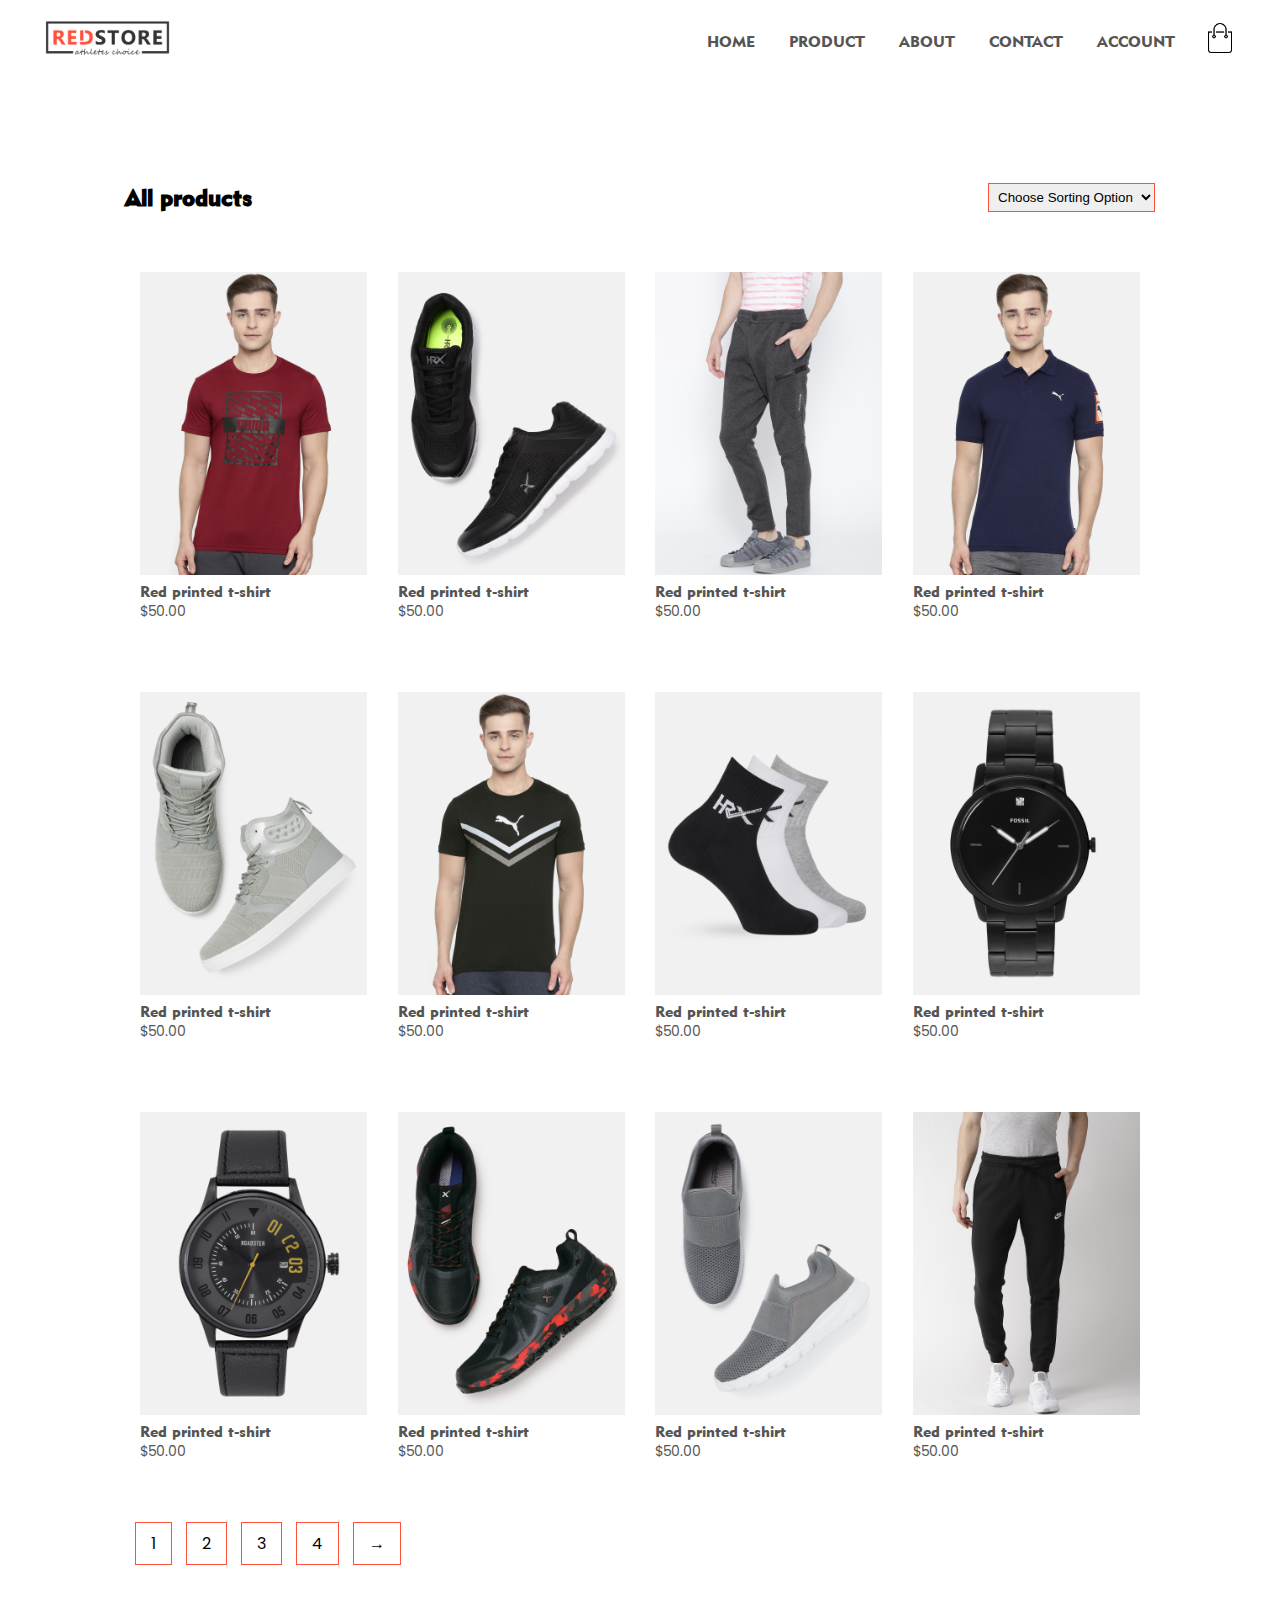
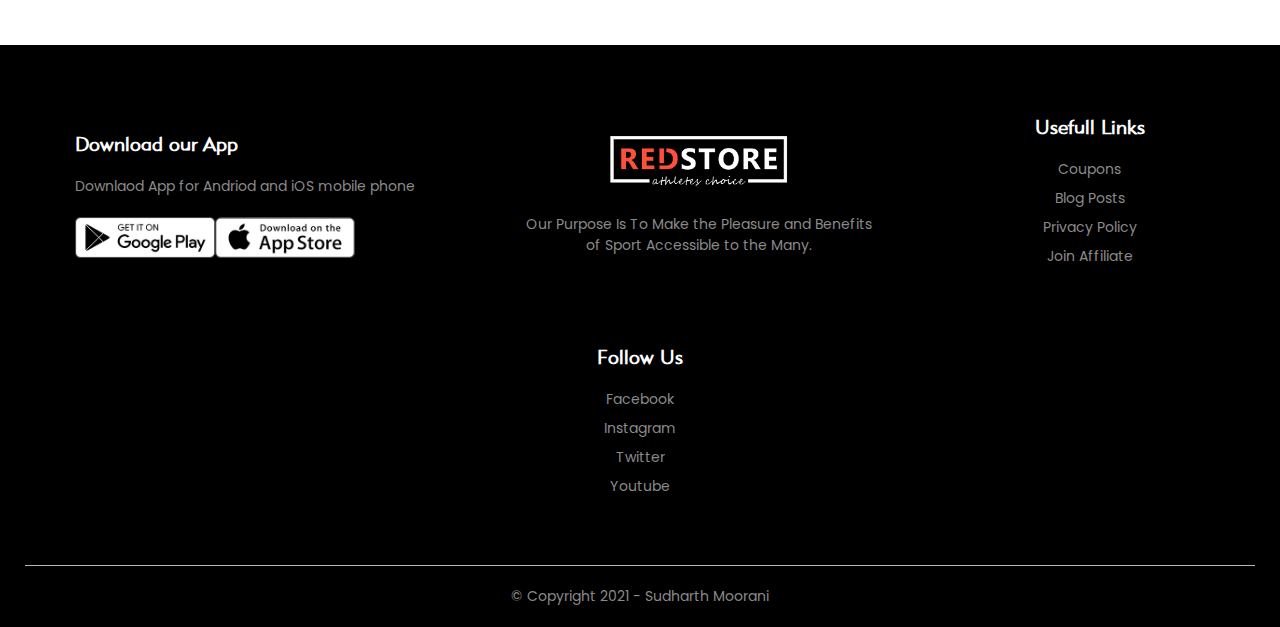
<file: products.html>
<!DOCTYPE html>
<html lang="en">
<head>
    <meta charset="UTF-8">
    <meta http-equiv="X-UA-Compatible" content="IE=edge">
    <meta name="viewport" content="width=device-width, initial-scale=1.0">

    <!-- ........fontawesome......... -->
    <link rel="stylesheet" href="https://pro.fontawesome.com/releases/v5.10.0/css/all.css" integrity="sha384-AYmEC3Yw5cVb3ZcuHtOA93w35dYTsvhLPVnYs9eStHfGJvOvKxVfELGroGkvsg+p" crossorigin="anonymous"/>


    <!-- ----------GOOGLE FONTS------- -->
    <link rel="preconnect" href="https://fonts.googleapis.com">
    <link rel="preconnect" href="https://fonts.gstatic.com" crossorigin>
    <link href="https://fonts.googleapis.com/css2?family=Poppins:wght@100;300;400;500;600;700;900&display=swap" rel="stylesheet">

    <!-- --------Css External Stylesheet---------- -->
    <link rel="stylesheet" href="styles.css">
    <title>All Products- Redstore</title>
</head>
<body>

    
    <div class="container">
        <div class="nav-bar">
            <div class="logo">
                <a href="index.html"><img src="images/logo.png" alt="" width="125px"></a>
            </div>
            <nav>
                <ul id="MenuItems">
                    <li><a href="index.html">Home</a></li>
                        <li><a href="products.html">Product</a></li>
                        <li><a href="#">About</a></li>
                        <li><a href="#">Contact</a></li>
                        <li><a href="account.html">Account</a></li>
                </ul>
            </nav>
            <a href="Cart.html"> <img src="images/cart.png" width="30px" height="30px" alt=""></a>
            <img src="images/menu.png" class="menu-icon" onclick="menutoggle()">
        </div>
    </div>
    
    <!-- -------------All Products------------- -->
    <div class="small-container">
        <div class="row row-2">
            <h2>All products</h2>
            <div class="custom-select">
                <select>
                    <option selected disabled value="0">Choose Sorting Option</option>
                    <option value="1">Default</option>
                    <option value="2">Short by price</option>
                    <option value="3">Short by popularity</option>
                    <option value="4">Short by rating</option>
                    <option value="5">Short by sale</option>
                </select>
            </div>
        </div>

        <div class="row">
            <div class="col-4">
                <a href="products-details.html"><img src="images/product-1.jpg" alt=""></a>
                <a href="products-details.html"><h4>Red printed t-shirt</h4></a>
                <div class="rating">
                    <i class="fas-icon fas fa-star"></i>
                    <i class="fas-icon fas fa-star"></i>
                    <i class="fas-icon fas fa-star"></i>
                    <i class="fas-icon fas fa-star"></i>
                    <i class="fas-icon fas fa-star-half-alt"></i>
                </div>
                <p>$50.00</p>
            </div>
            <div class="col-4">
                <img src="images/product-2.jpg" alt="">
                <h4>Red printed t-shirt</h4>
                <div class="rating">
                    <i class="fas-icon fas fa-star"></i>
                    <i class="fas-icon fas fa-star"></i>
                    <i class="fas-icon fas fa-star"></i>
                    <i class="fas-icon fas fa-star"></i>
                    <i class="fas-icon fas fa-star-half-alt"></i>
                </div>
                <p>$50.00</p>
            </div>
            <div class="col-4">
                <img src="images/product-3.jpg" alt="">
                <h4>Red printed t-shirt</h4>
                <div class="rating">
                    <i class="fas-icon fas fa-star"></i>
                    <i class="fas-icon fas fa-star"></i>
                    <i class="fas-icon fas fa-star"></i>
                    <i class="fas-icon fas fa-star"></i>
                    <i class="fas-icon fas fa-star-half-alt"></i>
                </div>
                <p>$50.00</p>
            </div>
            <div class="col-4">
                <img src="images/product-4.jpg" alt="">
                <h4>Red printed t-shirt</h4>
                <div class="rating">
                    <i class="fas-icon fas fa-star"></i>
                    <i class="fas-icon fas fa-star"></i>
                    <i class="fas-icon fas fa-star"></i>
                    <i class="fas-icon fas fa-star"></i>
                    <i class="fas-icon fas fa-star-half-alt"></i>
                </div>
                <p>$50.00</p>
            </div>
        </div>
        <div class="row">
            <div class="col-4">
                <img src="images/product-5.jpg" alt="">
                <h4>Red printed t-shirt</h4>
                <div class="rating">
                    <i class="fas-icon fas fa-star"></i>
                    <i class="fas-icon fas fa-star"></i>
                    <i class="fas-icon fas fa-star"></i>
                    <i class="fas-icon fas fa-star"></i>
                    <i class="fas-icon fas fa-star-half-alt"></i>
                </div>
                <p>$50.00</p>
            </div>
            <div class="col-4">
                <img src="images/product-6.jpg" alt="">
                <h4>Red printed t-shirt</h4>
                <div class="rating">
                    <i class="fas-icon fas fa-star"></i>
                    <i class="fas-icon fas fa-star"></i>
                    <i class="fas-icon fas fa-star"></i>
                    <i class="fas-icon fas fa-star"></i>
                    <i class="fas-icon fas fa-star-half-alt"></i>
                </div>
                <p>$50.00</p>
            </div>
            <div class="col-4">
                <img src="images/product-7.jpg" alt="">
                <h4>Red printed t-shirt</h4>
                <div class="rating">
                    <i class="fas-icon fas fa-star"></i>
                    <i class="fas-icon fas fa-star"></i>
                    <i class="fas-icon fas fa-star"></i>
                    <i class="fas-icon fas fa-star"></i>
                    <i class="fas-icon fas fa-star-half-alt"></i>
                </div>
                <p>$50.00</p>
            </div>
            <div class="col-4">
                <img src="images/product-8.jpg" alt="">
                <h4>Red printed t-shirt</h4>
                <div class="rating">
                    <i class="fas-icon fas fa-star"></i>
                    <i class="fas-icon fas fa-star"></i>
                    <i class="fas-icon fas fa-star"></i>
                    <i class="fas-icon fas fa-star"></i>
                    <i class="fas-icon fas fa-star-half-alt"></i>
                </div>
                <p>$50.00</p>
            </div>
            <div class="col-4">
                <img src="images/product-9.jpg" alt="">
                <h4>Red printed t-shirt</h4>
                <div class="rating">
                    <i class="fas-icon fas fa-star"></i>
                    <i class="fas-icon fas fa-star"></i>
                    <i class="fas-icon fas fa-star"></i>
                    <i class="fas-icon fas fa-star"></i>
                    <i class="fas-icon fas fa-star-half-alt"></i>
                </div>
                <p>$50.00</p>
            </div>
            <div class="col-4">
                <img src="images/product-10.jpg" alt="">
                <h4>Red printed t-shirt</h4>
                <div class="rating">
                    <i class="fas-icon fas fa-star"></i>
                    <i class="fas-icon fas fa-star"></i>
                    <i class="fas-icon fas fa-star"></i>
                    <i class="fas-icon fas fa-star"></i>
                    <i class="fas-icon fas fa-star-half-alt"></i>
                </div>
                <p>$50.00</p>
            </div>
            <div class="col-4">
                <img src="images/product-11.jpg" alt="">
                <h4>Red printed t-shirt</h4>
                <div class="rating">
                    <i class="fas-icon fas fa-star"></i>
                    <i class="fas-icon fas fa-star"></i>
                    <i class="fas-icon fas fa-star"></i>
                    <i class="fas-icon fas fa-star"></i>
                    <i class="fas-icon fas fa-star-half-alt"></i>
                </div>
                <p>$50.00</p>
            </div>
            <div class="col-4">
                <img src="images/product-12.jpg" alt="">
                <h4>Red printed t-shirt</h4>
                <div class="rating">
                    <i class="fas-icon fas fa-star"></i>
                    <i class="fas-icon fas fa-star"></i>
                    <i class="fas-icon fas fa-star"></i>
                    <i class="fas-icon fas fa-star"></i>
                    <i class="fas-icon fas fa-star-half-alt"></i>
                </div>
                <p>$50.00</p>
            </div>
        </div>
        <div class="page-btn">
            <span>1</span>
            <span>2</span>
            <span>3</span>
            <span>4</span>
            <span> &#8594; </span>
        </div>


    </div>


    <!-- -------------Footer------------- -->
    
    <div class="footer">
        <div class="container">
            <div class="row">
                <div class="col-4">
                    <h3>Download our App</h3>
                    <p>Downlaod App for Andriod and iOS mobile phone</p>
                    <div class="app-logo">
                        <img src="images/play-store.png" alt="">
                        <img src="images/app-store.png" alt="">
                    </div>
                </div>
                <div class="col-4">
                    <img class="logo-white" src="images/logo-white.png" alt="">
                   <p>Our Purpose Is To Make the Pleasure and Benefits of Sport Accessible to the Many.</p>
                </div>
                <div class="col-4">
                    <h3>Usefull Links</h3>
                    <ul>
                        <li>Coupons</li>
                        <li>Blog Posts</li>
                        <li>Privacy Policy</li>
                        <li>Join Affiliate</li>
                    </ul>
                </div>
                <div class="col-4">
                    <h3>Follow Us</h3>
                    <ul>
                        <li>Facebook</li>
                        <li>Instagram</li>
                        <li>Twitter</li>
                        <li>Youtube</li>
                    </ul>
                </div>
            </div>
            <hr>
            <p class="copy-write">© Copyright 2021 - Sudharth Moorani</p>
        </div>
    </div>



  <!-- --------------Java script for toggle menu------------- -->

  <script>
      var MenuItems = document.getElementById("MenuItems");

      MenuItems.style.maxHeight = "0px";

      function menutoggle() {
          if(MenuItems.style.maxHeight == "0px")
            {
                MenuItems.style.maxHeight = "200px";
            }
         else {
                MenuItems.style.maxHeight = "0px";
            }
      }
  </script>

</body>
</html>
</file>
<file: styles.css>
@font-face {
    font-family: 'Geometr415 Blk BT';
    src: url(fonts/geometric\ 415\ black\ bt.ttf) format('truetype');
}
@font-face {
    font-family: 'geometric-415-lite';
    src: url(fonts/geometric_415_lite_bt.ttf);
}

@font-face {
    font-family: 'lemondelivre-normal';
    src: url(fonts/lemondelivre-normal.otf);
}
@font-face {
    font-family: 'Memphis River';
    src: url(fonts/Memphis\ River.otf);
}



* {
    margin: 0;
    padding: 0;
    box-sizing: border-box;
}

body {
    font-family: 'Poppins', sans-serif;
}

a {
    text-decoration: none;
    color: #555;
}

p {
    color: #555;
}

h1, h2, h3, h4, h5, h6 {
    font-family: 'Geometr415 Blk BT';
}

ul {
    list-style: none;
}


.header {
    background: radial-gradient(#fff, #FFD6D6);
}

.container {
    max-width: 1300px;
    margin: auto;
    padding-left: 25px;
    padding-right: 25px;
}

.nav-bar {
    display: flex;
    align-items: center;
    padding: 20px;
}

nav {
    flex: 1;
    text-align: right;
    padding-bottom: 25px;
} 

nav ul li {
    display: inline-block;
    margin-right: 30px;
    text-transform: uppercase;
    font-family: 'Geometr415 Blk BT';
}

nav ul li a:hover {
    color: #ff523b;
}

.row {
    display: flex;
    align-items: center;
    /* For flex wrap, you should have min width */
    flex-wrap: wrap;
    justify-content: space-around;
}

.col-2 {
    flex-basis: 50%;
    /* Here we have min width, content won't go blow this width and then flex wrap will use its power to force content to go on a new line. */
    min-width: 300px;
}

.col-2 img {
    width: 100%;
    padding: 50px 0;
}

.col-2 h1 {
    font-family: 'Memphis River', sans-serif;
    font-size: 80px;
    line-height: 80px;
    margin: 25px 0;
}

.btn {
    display: inline-block;
    background: #ff523b;
    color: #fff;
    padding: 8px 30px;
    margin: 30px 0;
    border-radius: 30px;
    transition: background 0.5s;
    font-family: 'geometric-415-lite';
    font-size: 18px;
}

.btn:hover {
    background: #563434;
}



/* ----------FEATURES CATEGORIES--------- */
.small-container {
    max-width: 1080px;
    margin: auto;
    padding-left: 25px;
    padding-right: 25px;
}

.categories {
    margin: 70px 0;
}

.col-3 {
    flex-basis: 30%;
    min-width: 250px;
}

.col-3 img {
    width: 100%;
}


/* ----------FEATURES PRODUCTS--------- */

.col-4 {
    flex-basis: 24%;
    padding: 10px;
    min-width: 200px;
    margin-bottom: 50px;
    transition: transform 600ms;
}

.col-4:hover {
    transform: translate(-5px, 10px);
}

.col-4 img {
    width: 100%;
}

.title {
    text-align: center;
    /* color: #555; */
    margin: 0 auto 50px;
    position: relative;
    line-height: 60px;
}

.title::after {
    content: '';
    background: #ff523b;
    width: 80px;
    height: 5px;
    display: block;
    margin: auto;
    border-radius: 5px;
}

h4 {
    color: #555;
    font-weight: normal;
}

.col-4 p {
    font-size: 14px;
}

.rating .fas {
    color: #ff523b;
}


/* ----------OFFER--------- */
.offer {
    background: radial-gradient(#fff, #FFD6D6);
    margin-top: 50px;
    padding: 30px 0;
}

img.offer-img {
    max-width: 100%;
    padding: 50px;
}

/* ----------TESTIMONIALS--------- */
.testimonials {
    margin: 50px auto;
}

.testimonials .col-3 {
    text-align: center;
    padding: 40px 20px;
    border: 1px solid #777;
    border-left: none;
    border-bottom: none;
    border-radius: 10px;
    /* box-shadow: 0 0 10px; */
    cursor: pointer;
    transition: all 700ms;
}
.testimonials .col-3:hover {
    border: none;
    transform: translate(-5px, 5px);
    box-shadow: -5px 5px 10px;
}

.testimonials .col-3 p {
    font-size: 14px;
    margin: 12px 0;
    color: #777;
}
.testimonials .col-3 h3 {
    font-size: 16px;
    color: #555;
    font-weight: 600;
}

.testimonials .col-3 img {
    border-radius: 50%;
    width: 50px;
    margin-top: 20px;
}

.fas.fa-quote-left {
    font-size: 34px;
    color: #ff523b;
} 

/* ----------BRANDS--------- */

.brands {
    margin: 100px auto;
}

col-5 {
    width: 160px;
}

.col-5 img {
    width: 100%;
    cursor: pointer;
    filter: grayscale(100%);
    transition: 500ms;
}

.col-5 img:hover {
    filter: none;
}


/* ----------FOOTER--------- */

.footer {
    background: #000;
    color: #8a8a8a;
    font-size: 14px;
    padding: 60px 0 20px;
}

.footer .col-4 {
    min-width: 250px;
    text-align: center;
    transform: none;
}

.footer .col-4:nth-of-type(1) {
    flex-basis: 30%;
    text-align: left;
}

.footer .col-4:nth-of-type(2) {
    flex-basis: 30%;
}

.footer .col-4:nth-of-type(3) {
    flex-basis: 12%;
}
.footer .col-4:nth-of-type(4) {
    flex-basis: 12%;
}

.footer .logo-white {
    width: 180px;
    margin-bottom: 20px;
}

.footer h3 {
    color: #fff;
    font-size: 20px;
    margin-bottom: 20px;
    font-family: 'geometric-415-lite';
}

.footer p {
    color: #8a8a8a;
}

.footer ul li {
    padding-bottom: 8px;
}

div.app-logo {
    display: flex;
    justify-content: flex-start;
    margin-top: 20px;
}

div.app-logo img {
    width: 140px;
}


hr {
    background: #b5b5b5;
    height: 1px;
    margin-bottom: 20px;
    border: none;
}

.copy-write {
    text-align: center;
}


.menu-icon {
    width: 28px;
    margin-left: 20px;
    display: none;
}


/* -------------Products Page------------- */

.row-2 {
    justify-content: space-between;
    margin: 100px auto 50px;
}
select {
    border: 1px solid #ff523b;
    padding: 5px;
}

select:focus {
    outline: none;
}

.page-btn {
    margin: 0 auto 80px;
}

.page-btn span {
    display: inline-block;
    border: 1px solid #ff523b;
    padding: 8px 15px;
    text-align: center;
    cursor: pointer;
    margin-left: 10px;
    transition: ease 0.5s;
}

.page-btn span:hover {
    background: #ff523b;
    color: #fff;
}

/* -------------Single Product Page------------- */

.single-product {
    margin-top: 80px;
}

.single-product .col-2 img {
    padding: 0;
}
.single-product .col-2 {
    padding: 20px;
}
.single-product h1 {
    font-size: 70px;
}

.single-product h3 {
    font-size: 22px;
}

.single-product h4 {
    font-size: 25px;
    font-weight: bold;
    margin-top: 20px;
}

.single-product select {
    display: block;
    padding: 10px;
    margin-top: 25px;
}

.single-product input {
    width: 50px;
    height: 40px;
    padding-left: 10px;
    font-size: 20px;
    margin-right: 10px;
    border: 1px solid #ff523b;
}

input:focus {
    outline: none;
}

.single-product .fas {
    color: #ff523b;
    margin-left: 10px;
}

.small-img-row {
    display: flex;
    justify-content: space-between;
}

.small-img-col {
    flex-basis: 24%;
    cursor: pointer;
}

/* -------------Cart Page------------- */

.cart-page {
    margin: 80px auto;
}

table {
    width: 100%;
    border-collapse: collapse;
}

th {
    text-align: left;
    padding: 5px;
    color: #fff;
    background: #ff523b;
    font-weight: normal;
}

td {
    padding: 10px 5px;
}

.cart-info {
    display: flex;
    flex-wrap: wrap;
}

td img {
    width: 80px;
    margin-right: 10px;
}

td a {
    color: #ff523b;
    font-size: 12px;
}

td input {
    padding: 5px;
    width: 40px;
    height: 35px;
}


td:last-child, th:last-child {
    text-align: right;
}

.total-price {
    display: flex;
    justify-content: flex-end;
}

.total-price table {
    border-top: 3px solid #ff523b;
    width: 100%;
    max-width: 430px;
}

.check {
    float: right;
    margin-bottom: 30px;
}

/* ----------ACCOUNT PAGE--------- */

.account-page {
    padding: 50px 0;
    background: radial-gradient(#fff, #FFD6D6);
}

.form-container {
    background: #fff;
    width: 300px;
    height: 400px;
    text-align: center;
    margin: auto;
    padding: 20px 0;
    position: relative;
    box-shadow: -5px 5px 10px;
    overflow: hidden;
}

.form-container span {
    font-weight: bold;
    padding: 0 15px;
    color: #555;
    cursor: pointer;
    width: 100px;
    display: inline-block;
}

.form-btn {
    display: inline-block;
}

.form-container form {
    max-width: 300px;
    padding: 0 20px;
    position: absolute;
    top: 130px;
    transition: transform 1s;
}

form input {
    width: 100%;
    height: 30px;
    margin: 10px 0;
    padding: 0 10px;
    border: 1px solid #ccc;
}

form .btn {
    width: 100%;
    border: none;
    cursor: pointer;
    margin: 10px 0;
}
form a {
    font-size: 12px;
}

#loginform {
    left: -300px;
}

#regform {
    left: 0;
}

#indicator {
    width: 100px;
    height: 3px;
    border: none;
    background: #ff523b;
    margin-top: 8px;
    transform: translateX(100px);
    transition: transform 1s;
}

































/* ----------MEDIA QUERY FOR MENU--------- */

@media only screen and (max-width: 850px) {
    nav ul {
        position: absolute;
        top: 70px;
        left: 0;
        width: 100%;
        background: #333;
        overflow: hidden;
        transition: max-height 0.5s;
    }

    nav ul li {
        display: block;
        margin: 10px 50px 10px 0;
    }

    nav ul li a {
        color: white;
    }
    .menu-icon {
        display: block;
        cursor: pointer;
    }
}


/* ----------MEDIA QUERY FOR LESS THEN 650 SIZE--------- */

@media (max-width:650px) {
    .row {
        text-align: center;   
    }
    .col-2, .col-3, .col-4 {
        flex-basis: 100%;
    }

    .footer .col-4 {
        flex: 1;
    }
    .col-2 h1 {
        font-size: 70px;
    }
    .testimonials .col-3 {
        margin-bottom: 30px;
        border: none;
        box-shadow: 0 0 10px;
    }
    .footer .col-4:nth-of-type(1) {
        text-align: center;
        flex-basis: 1005;
    }

    div.app-logo {
        flex-wrap: wrap;
        justify-content: center;
    }

    .single-product .col-2 {
        padding: 20px 0;
        text-align: left;
    }

    .single-product h1 {
        font-size: 3rem;
        line-height: 60px;
    }
    .cart-info {
        font-size: 15px;
    }

}
</file>
